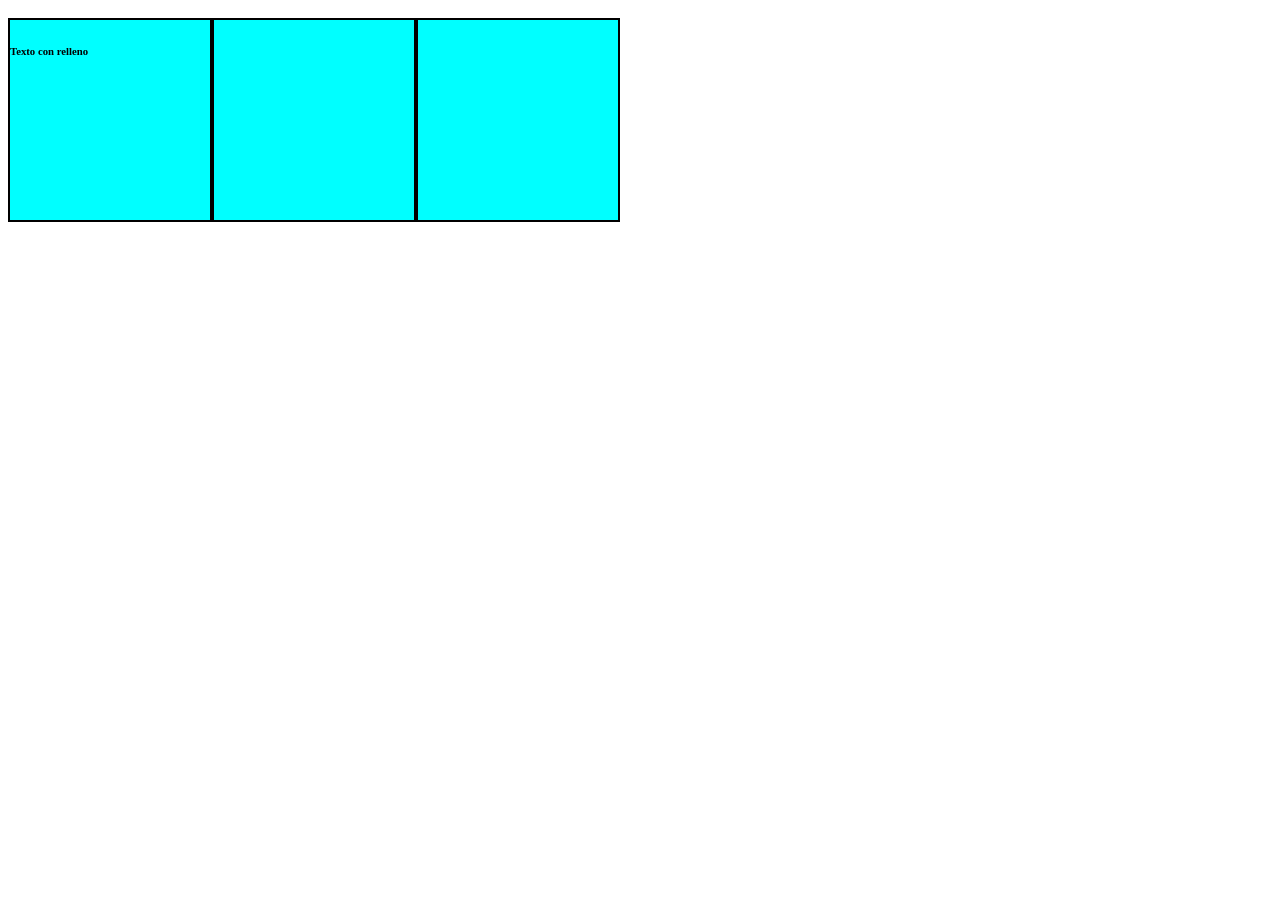
<file: css/modelado-de-caja/index.html>
<!DOCTYPE html>
<html lang="en">
<head>
    <meta charset="UTF-8">
    <meta name="viewport" content="width=device-width, initial-scale=1.0">
    <title>Modelado de caja</title>
    <link rel="stylesheet" href="css/index.css">
</head>
<body>  
    <div id="contenedor">
        <h6>Texto con relleno</h6>
    </div>
    <div>
        
    </div>
    <div>

    </div>
</body>
</html>
</file>
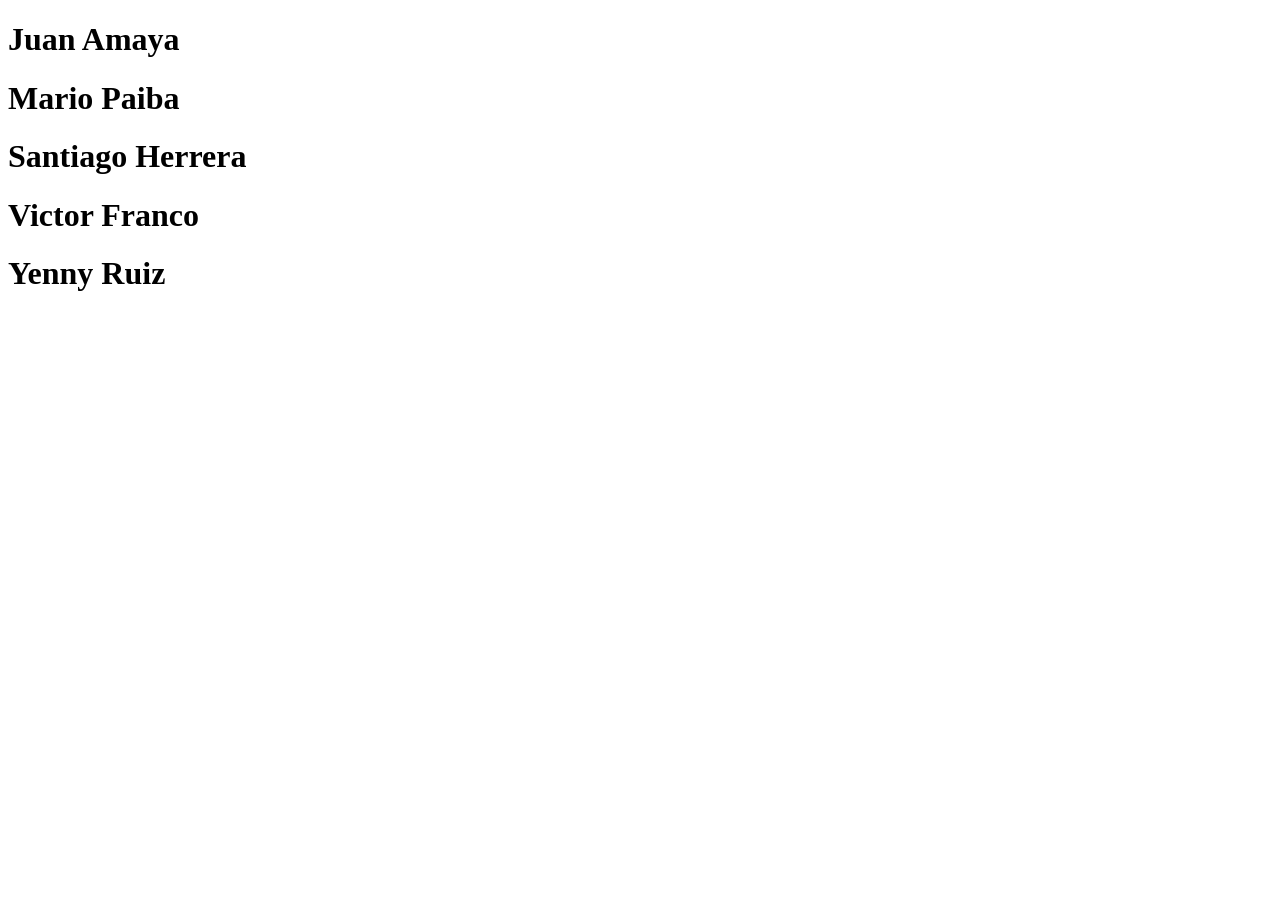
<file: javascript/objetos/index.html>
<!DOCTYPE html>
<html lang="en">
<head>
    <meta charset="UTF-8">
    <meta name="viewport" content="width=device-width, initial-scale=1.0">
    <title>Objetos</title>
</head>
<body>
    
    <script src="js/index.js"></script>
</body>
</html>
</file>
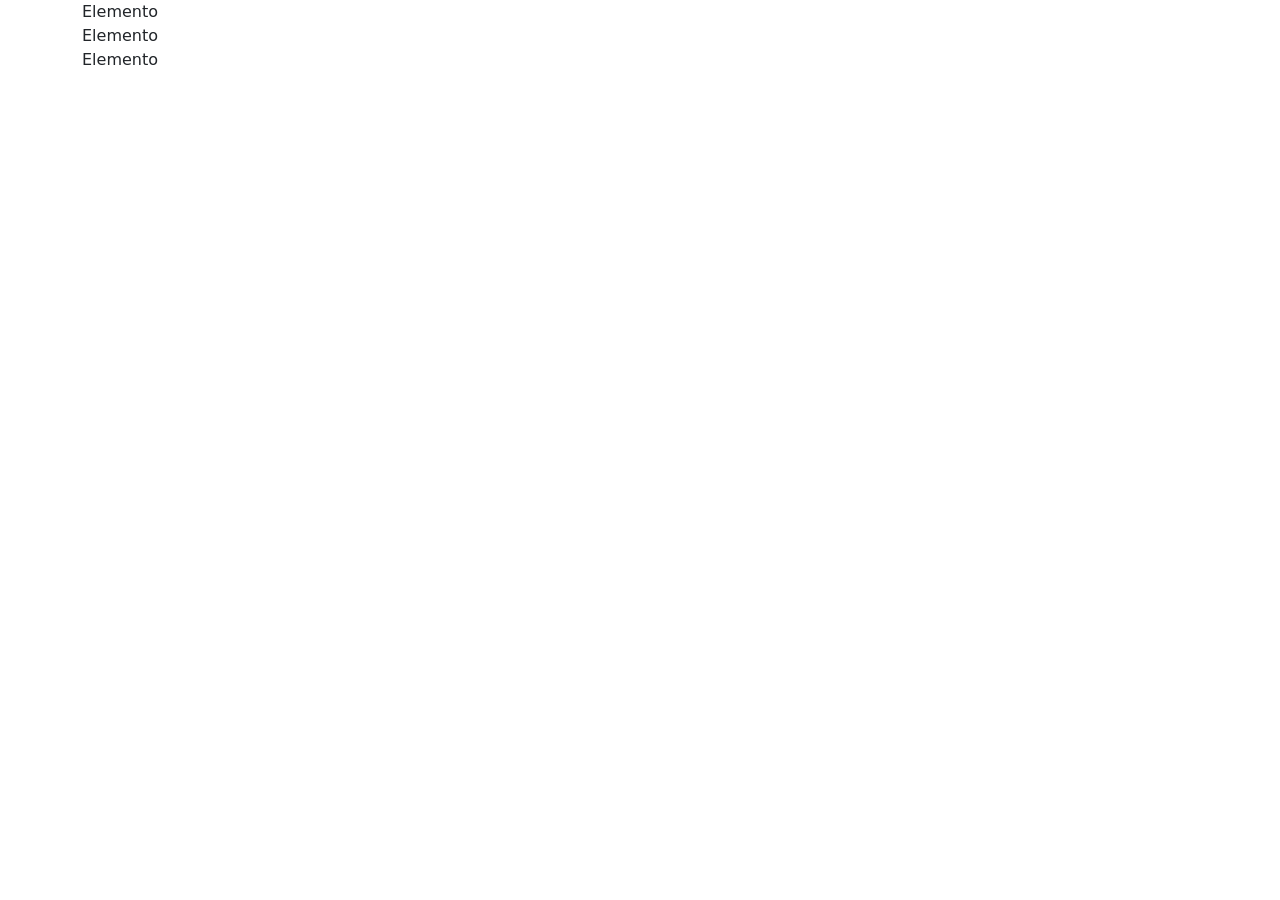
<file: css/bootstrap/primeros-pasos/index.html>
<!DOCTYPE html>
<html lang="en">
<head>
    <meta charset="UTF-8">
    <meta name="viewport" content="width=device-width, initial-scale=1.0">
    <title>Primeros pasos bootstrap</title>
    <link href="https://cdn.jsdelivr.net/npm/bootstrap@5.3.8/dist/css/bootstrap.min.css" rel="stylesheet" integrity="sha384-sRIl4kxILFvY47J16cr9ZwB07vP4J8+LH7qKQnuqkuIAvNWLzeN8tE5YBujZqJLB" crossorigin="anonymous">
</head>
<body>
    <div class="container">
        <div class="row">
            <div class="col-lg-12 col-md-4 col-sm-12">
                Elemento
            </div>
            <div class="col-lg-12 col-md-4 col-sm-12">
                Elemento
            </div>
            <div class="col-lg-12 col-md-4 col-sm-12">
                Elemento
            </div>
        </div>
    </div>


    <script src="https://cdn.jsdelivr.net/npm/bootstrap@5.3.8/dist/js/bootstrap.bundle.min.js" integrity="sha384-FKyoEForCGlyvwx9Hj09JcYn3nv7wiPVlz7YYwJrWVcXK/BmnVDxM+D2scQbITxI" crossorigin="anonymous"></script>
</body>
</html>
</file>
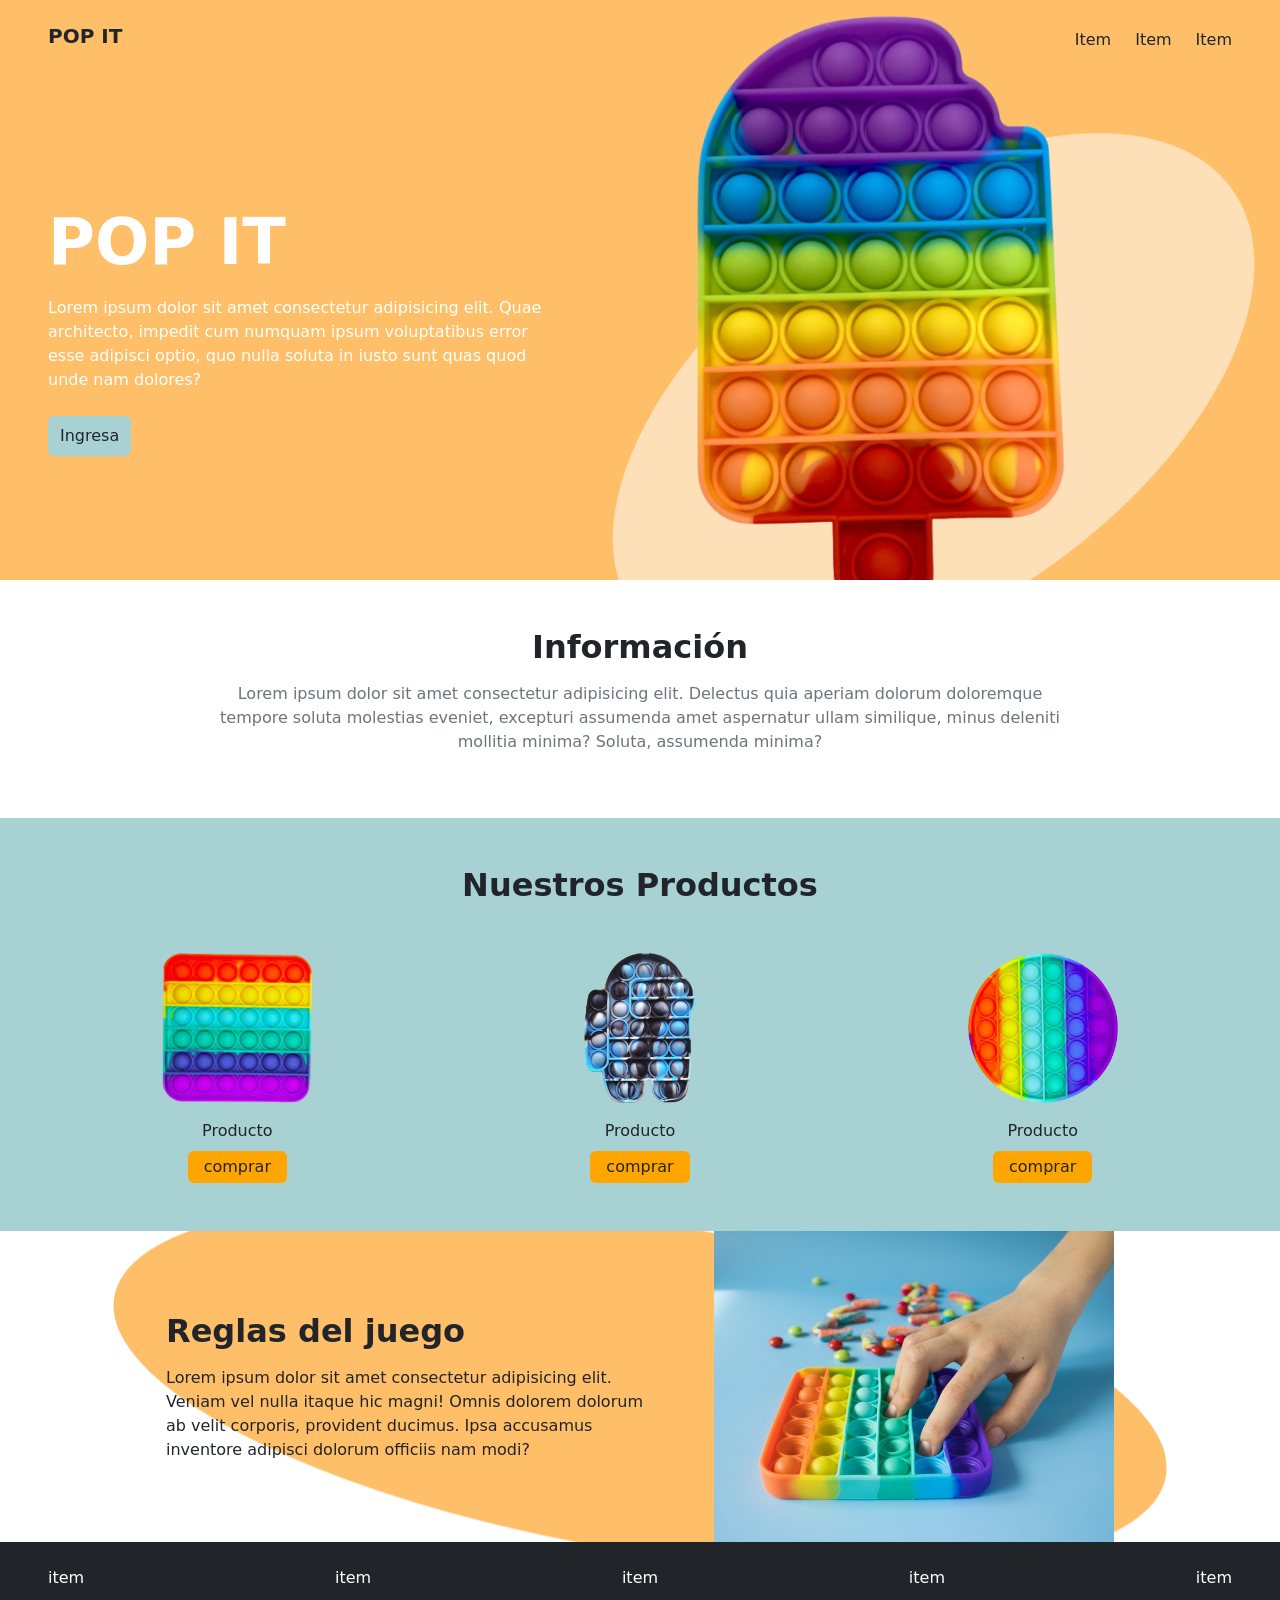
<file: css/bootstrap/sitio-web-niños/index.html>
<!DOCTYPE html>
<html lang="en">
<head>
    <meta charset="UTF-8">
    <meta name="viewport" content="width=device-width, initial-scale=1.0">
    <title>Sitio web niños</title>
    <link href="https://cdn.jsdelivr.net/npm/bootstrap@5.3.8/dist/css/bootstrap.min.css" rel="stylesheet" integrity="sha384-sRIl4kxILFvY47J16cr9ZwB07vP4J8+LH7qKQnuqkuIAvNWLzeN8tE5YBujZqJLB" crossorigin="anonymous">
    <style>
        .bg-top-section {
            background-color: #f2b05e;
            background-image: url('./img/background.png');
            background-position: right center;
            background-size: cover;
            background-repeat: no-repeat;
        }
        .btn-custom {
            background-color: #a7d1d2;
        }
        .bg-productos {
            background-color: #a7d1d2;
        }
        .btn-orange {
            background-color: orange;
        }
        .bg-reglas {
            background-image: url('./img/bg-grid.png');
            background-repeat: no-repeat;
            background-position: center;
        }
    </style>
</head>
<body>
    <!-- seccion principal del header -->
    <div class="bg-top-section">
        <header class="d-flex flex-column flex-md-row justify-content-md-between align-items-center py-4 px-4 px-md-5 text-center text-md-start gap-3">
            <h1 class="fw-bold fs-5">POP IT</h1>
            <!-- <button class="navbar-toggler" type="button" data-bs-toggle="collapse" data-bs-target="#navbarNav" aria-controls="navbarNavAltMarkup" aria-expanded="false" aria-label="Toggle navigation">
                <span class="navbar-toggler-icon"></span>
            </button>
            <div class="collapse navbar-collapse justify-content-end" id="navbarNav"> -->
            <nav class="d-flex gap-4">
                <a href="" class="text-dark text-decoration-none">Item</a>
                <a href="" class="text-dark text-decoration-none">Item</a>
                <a href="" class="text-dark text-decoration-none">Item</a>
            </nav>
        </header>
        <section class="d-flex align-items-center p-4 p-md-5" style="height: 500px;">
            <div class="text-white" style="max-width: 500px;">
                <h1 class="display-3 fw-bold mb-3">POP IT</h1>
                <p class="mb-4">
                    Lorem ipsum dolor sit amet consectetur adipisicing elit. Quae architecto, impedit cum numquam ipsum voluptatibus error esse adipisci optio, quo nulla soluta in iusto sunt quas quod unde nam dolores?
                </p>
                <button class="btn btn-custom text-dark rounded-2 py-2 border-0">Ingresa</button>
            </div>
        </section>
    </div>

    <!-- seccion de informacion -->

    <section class="text-center py-5 px-4 mx-auto" style="max-width: 900px;">
        <h2 class="mb-3 fw-bold">Información</h2>
        <p class="text-secondary">
            Lorem ipsum dolor sit amet consectetur adipisicing elit. Delectus quia aperiam dolorum doloremque tempore soluta molestias eveniet, excepturi assumenda amet aspernatur ullam similique, minus deleniti mollitia minima? Soluta, assumenda minima?
        </p>
    </section>

    <!-- seccion de las cards -->
    <section class="bg-productos text-center p-4 p-md-5">
        <h2 class="mb-5 fw-bold">Nuestros Productos</h2>
        <div class="d-flex flex-column flex-md-row flex-wrap gap-4 justify-content-center">
            <div class="d-flex flex-column align-items-center" style="flex: 1 1 250px">
                <img src="./img/square.png" alt="" style="width: 150px;">
                <p class="mt-3 mb-2 fw-medium">Producto</p>
                <button class="btn btn-orange text-dark rounded-2 px-3 py-1 border-0">comprar</button>
            </div>
            <div class="d-flex flex-column align-items-center" style="flex: 1 1 250px">
                <img src="./img/amongus.png" alt="" style="width: 150px;">
                <p class="mt-3 mb-2 fw-medium">Producto</p>
                <button class="btn btn-orange text-dark rounded-2 px-3 py-1 border-0">comprar</button>
            </div>
            <div class="d-flex flex-column align-items-center" style="flex: 1 1 250px">
                <img src="./img/round.png" alt="" style="width: 150px;">
                <p class="mt-3 mb-2 fw-medium">Producto</p>
                <button class="btn btn-orange text-dark rounded-2 px-3 py-1 border-0">comprar</button>
            </div>
        </div>
    </section>

    <div class="bg-reglas d-flex flex-column flex-md-row align-items-center justify-content-center gap-4 gap-md-5 text-center text-md-start">
        <div style="max-width: 500px;">
            <h2 class="fw-bold mb-3">Reglas del juego</h2>
            <p class="text.secondary mb-0">
                Lorem ipsum dolor sit amet consectetur adipisicing elit. Veniam vel nulla itaque hic magni! Omnis dolorem dolorum ab velit corporis, provident ducimus. Ipsa accusamus inventore adipisci dolorum officiis nam modi?
            </p>
        </div>
        <div class="d-flex justify-content-center">
            <img class="img-fluid" style="max-width: 400px; width: 100%
            
            ;" src="./img/photo.jpg" alt="">
        </div>
    </div>

    <footer class="bg-dark text-white d-flex flex-column flex-md-row justify-content-md-between align-items-center gap-3 flex-wrap py-4 px-4 px-md-5">
        <span>item</span>
        <span>item</span>
        <span>item</span>
        <span>item</span>
        <span>item</span>
    </footer>

    <script src="https://cdn.jsdelivr.net/npm/bootstrap@5.3.8/dist/js/bootstrap.bundle.min.js" integrity="sha384-FKyoEForCGlyvwx9Hj09JcYn3nv7wiPVlz7YYwJrWVcXK/BmnVDxM+D2scQbITxI" crossorigin="anonymous"></script>
</body>
</html>
</file>
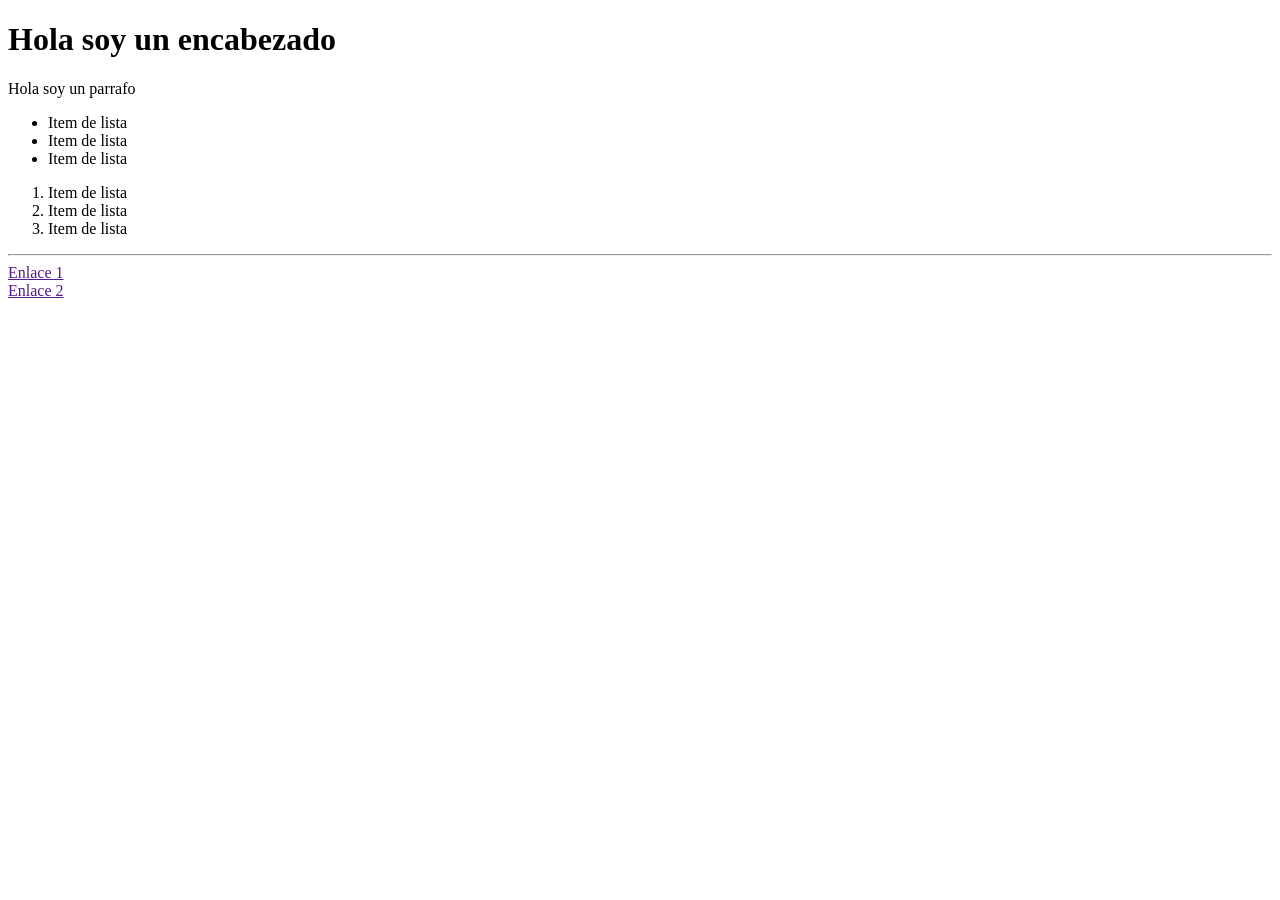
<file: html/etiquetas-parte-2.html>
<!DOCTYPE html>
<html lang="en">
<head>
    <meta charset="UTF-8">
    <meta name="viewport" content="width=device-width, initial-scale=1.0">
    <title>Divisores, listas</title>
</head>
<body>
    <!-- etiquetas divisoras se usan para contener -->
    <div>
        <h1>Hola soy un encabezado</h1>
    </div>
    <div>
        <p>Hola soy un parrafo</p>
    </div>

    <!-- listas -->
    <ul>
        <li>Item de lista</li>
        <li>Item de lista</li>
        <li>Item de lista</li>
    </ul>
    <ol>
        <li>Item de lista</li>
        <li>Item de lista</li>
        <li>Item de lista</li>
    </ol>

    <hr>

    <a href="">Enlace 1</a>
    <br>
    <a href="">Enlace 2</a>
</body>
</html>
</file>
<file: css/modelado-de-caja/css/index.css>
div {
    height: 200px;
    width: 200px;
    background-color: aqua;
    margin-top: 10px;
    border: 2px solid black;
}

body {
    display: flex;
}

/* #contenedor {
    padding: 30px;
} */
</file>
